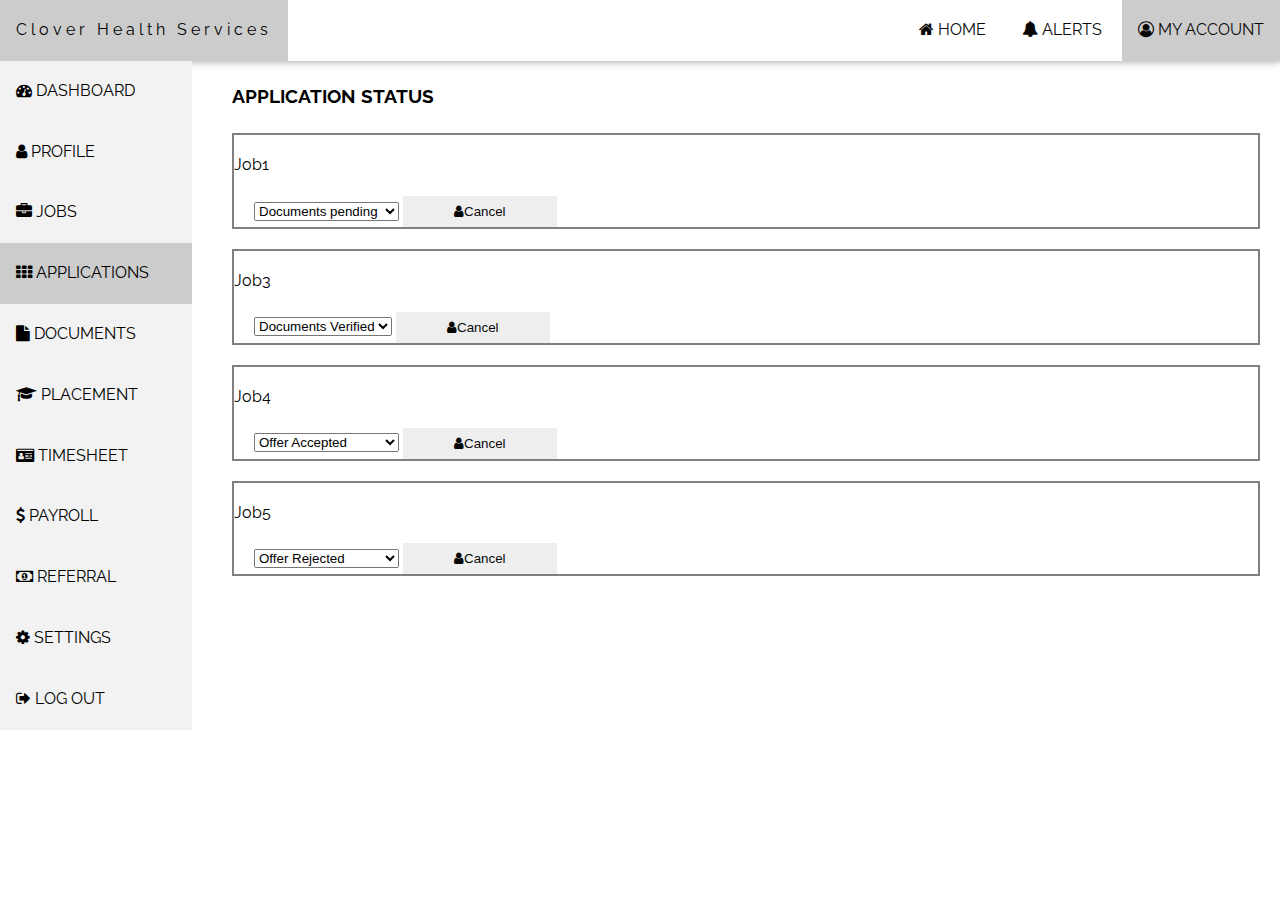
<file: application.html>
<!DOCTYPE html>
<html lang="en">
<head>
    <meta charset="UTF-8">
    <meta name="viewport" content="width=device-width, initial-scale=1.0">
    <title>Nurse Portal</title>
    <link rel="stylesheet" href="css/Style1.css">
    <link rel="stylesheet" href="https://fonts.googleapis.com/css?family=Raleway">
    <link rel="stylesheet" href="https://cdnjs.cloudflare.com/ajax/libs/font-awesome/4.7.0/css/font-awesome.min.css">
    <style>
        body,h1,h2,h3,h4,h5,h6 {
          font-family: "Raleway", sans-serif
        }
  
        body, html {
          height: 100%;
          line-height: 1.8;
        }
        
        .bar .button {
          padding: 16px;
        }

        .black {
        color: #080808!important;
        background-color: #eee!important;
        width:15%;
       }

       .boxing{
        border: solid gray 2px;
        box-sizing: content-box; 
        margin: 20px 20px 0px 20px;
       }
  
    </style>
</head>
<body>
    <!--top icons -->
<div class="top" style="height: 100%;">
    <div class="bar white card" id="myNavbar">
        <a href="index.html" class="bar-item button wide">Clover Health Services</a>
        <!-- Rightside navbar links -->
        <div class="right hide-small">
            <a href="index.html" class="bar-item button"><i class="fa fa-home"></i> HOME</a>
            <a class="bar-item button"><i class="fa fa-bell"></i> ALERTS</a>
            <a style="background-color: #ccc;" href="profile.html" class="bar-item button"><i class="fa fa-user-circle-o"></i> MY ACCOUNT</a>
        </div>
        <!-- Hide links and open sidebar -->
        <a href="javascript:void(0)" class="bar-item button right hide-large hide-medium" onclick="sb_open()">
            <i class="fa fa-bars"></i>
        </a>
    </div>

    <div style="display: flex;">

        <div class="hide-small bar-block" style="width: 15%;background-color: #f2f2f2;overflow: hidden;">
          <a href="dashboard.html" class="bar-item button pad"><i class="fa fa-dashboard"></i> DASHBOARD</a>
      <a href="profile.html" class="bar-item button pad"><i class="fa fa-user"></i> PROFILE</a>
      <a href="job.html" class="bar-item button pad"><i class="fa fa-briefcase"></i> JOBS</a>
      <a style="background-color: #ccc;" href="application.html" class="bar-item button pad"><i class="fa fa-th"></i> APPLICATIONS </a>
      <a href="documents.html" class="bar-item button pad"><i class="fa fa-file"></i> DOCUMENTS</a>
      <a href="placement.html" class="bar-item button pad"><i
              class="fa fa-graduation-cap"></i> PLACEMENT</a>
      <a href="timesheet.html" class="bar-item button pad"><i class="fa fa-id-card"></i> TIMESHEET</a>
      <a href="payroll.html" class="bar-item button pad"><i class="fa fa-dollar"></i> PAYROLL</a>
      <a href="referral.html" class="bar-item button pad"><i class="fa fa-money"></i> REFERRAL</a>
      <a href="setting.html" class="bar-item button pad"><i class="fa fa-gear"></i> SETTINGS</a>
      <a href="index.html" class="bar-item button pad"><i class="fa fa-sign-out"></i> LOG OUT</a>
        </div>

        <div style="margin-left: 20px;flex: 1;">
            <h3 style="margin-left: 20px;">APPLICATION STATUS</h3>
            <div class="boxing">
                <div class="flex-container">
                    <p class="flex-item">Job1</p>
                      <select style="margin-left: 20px;">
                        <option>Documents pending</option>
                        <option>Document Reviewed</option>
                        <option>Offer Accepted</option>
                        <option>Offer Rejected</option>
                      </select>
                    <button class="button black flex-item" type="submit">
                      <i class="fa fa-user"></i>Cancel
                    </button>
                  </div>
            </div>
            <div class="boxing">
            <div class="flex-container">
            <p class="flex-item">Job3</p>
            <select style="margin-left: 20px;">
              <option>Documents Verified</option>
              <option>Applied</option>
              <option>Document pending</option>
              <option>Offer Accepted</option>
              <option>Offer Rejected</option>
            </select>
            <button class="button black flex-item" type="submit">
              <i class="fa fa-user"></i>Cancel
            </button>
            </div>
            </div>
            
            <div class="boxing">
                <div class="flex-container">
                    <p class="flex-item">Job4</p>
                    <select style="margin-left: 20px;">
                      <option>Offer Accepted</option>
                      <option>Applied</option>
                      <option>Document pending</option>
                      <option>Document Reviewed</option>
                      <option>Offer Rejected</option>
                    </select>
                    <button class="button black flex-item" type="submit">
                      <i class="fa fa-user"></i>Cancel
                    </button>
                  </div>
            </div>

          <div class="boxing">
            <div class="flex-container">
                <p class="flex-item">Job5</p>
                <select style="margin-left: 20px;">
                  <option>Offer Rejected</option>
                  <option>Offer Accepted</option>
                  <option>Applied</option>
                  <option>Document pending</option>
                  <option>Document Reviewed</option>
                </select>
                <button class="button black flex-item" type="submit">
                  <i class="fa fa-user"></i>Cancel
                </button>
              </div>
        </div>
      </div>
    </div>  


          <!-- apply job form-->
            <div id="id01" class="modal">
              <div class="modal-content card-4 animate-zoom" style="max-width:600px;border-radius: 4%;">
            
                <div class="center"><br>
                  <span onclick="document.getElementById('id01').style.display='none'" class="button xlarge transparent display-topright" 
                  title="Close Modal">×</span>
                  <h3>Apply for this job!</h3>
                </div>
                <form class="container" action="/action_page.php">
                  <div class="section" style="text-align: center;">
                    <input class="input border margin-bottom" type="text" placeholder="Upload Resume">
                    <button onclick="document.getElementById('id01').style.display='none';document.getElementById('id02').style.display='block'" 
                    class="button block section padding black" type="button">Apply job</button>
                  </div>
                </form>
              </div>
            </div>
          
            <!-- job apply confirmation message-->
            <div id="id02" class="modal">
              <div class="modal-content card-4 animate-zoom" style="max-width:600px;border-radius: 4%;min-height: 35%;">
            
                <div class="center"><br>
                  <span onclick="document.getElementById('id02').style.display='none'" class="button xlarge transparent display-topright" title="Close Modal">×</span>
                  <h3><i class="fa fa-check xxlarge"></i>Thanks for applying the job</h3>
                  <button class="button black" onclick="document.getElementById('id02').style.display='none'">Close</button>
                </div>
              </div>
            </div>
        </div>
    </div>
</div>

</body>
</html>
</file>
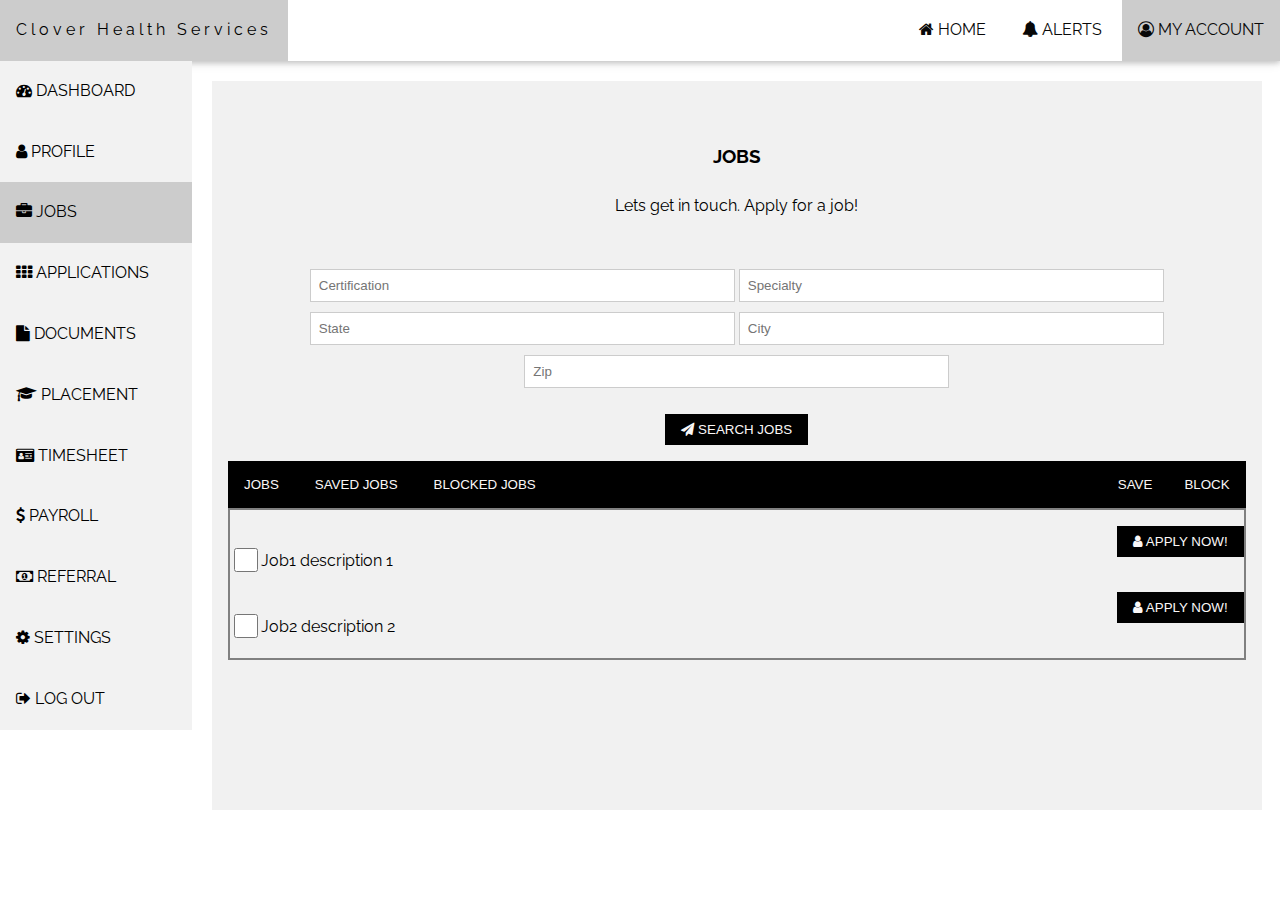
<file: job.html>
<!DOCTYPE html>
<html lang="en">
<head>
    <meta charset="UTF-8">
    <meta name="viewport" content="width=device-width, initial-scale=1.0">
    <title>Nurse Portal</title>
    <link rel="stylesheet" href="css/Style1.css">
    <link rel="stylesheet" href="https://fonts.googleapis.com/css?family=Raleway">
    <link rel="stylesheet" href="https://cdnjs.cloudflare.com/ajax/libs/font-awesome/4.7.0/css/font-awesome.min.css">
    <style>
        body,h1,h2,h3,h4,h5,h6 {
          font-family: "Raleway", sans-serif
        }
  
        body, html {
          height: 100%;
          line-height: 1.8;
        }
  
        .bar .button {
          padding: 16px;
        }
  
    </style>
</head>
<body>
    <!--top icons -->
<div class="top" style="height: 100%;">
    <div class="bar white card" id="myNavbar">
        <a href="index.html" class="bar-item button wide">Clover Health Services</a>
        <!-- Rightside navbar links -->
        <div class="right hide-small">
            <a href="index.html" class="bar-item button"><i class="fa fa-home"></i> HOME</a>
            <a class="bar-item button"><i class="fa fa-bell"></i> ALERTS</a>
            <a style="background-color: #ccc;" href="portal.html" class="bar-item button"><i class="fa fa-user-circle-o"></i> MY ACCOUNT</a>
        </div>
        <!-- Hide links and open sidebar -->
        <a href="javascript:void(0)" class="bar-item button right hide-large hide-medium" onclick="sb_open()">
            <i class="fa fa-bars"></i>
        </a>
    </div>

    <div style="display: flex;">

        <div class="hide-small bar-block" style="width: 15%;background-color: #f2f2f2;overflow: hidden; height: 100%;">
          <a href="dashboard.html" class="bar-item button pad"><i class="fa fa-dashboard"></i> DASHBOARD</a>
      <a href="profile.html" class="bar-item button pad"><i class="fa fa-user"></i> PROFILE</a>
      <a style="background-color: #ccc;" href="job.html" class="bar-item button pad"><i class="fa fa-briefcase"></i> JOBS</a>
      <a href="application.html" class="bar-item button pad"><i class="fa fa-th"></i> APPLICATIONS </a>
      <a href="documents.html" class="bar-item button pad"><i class="fa fa-file"></i> DOCUMENTS</a>
      <a href="placement.html" class="bar-item button pad"><i
              class="fa fa-graduation-cap"></i> PLACEMENT</a>
      <a href="timesheet.html" class="bar-item button pad"><i class="fa fa-id-card"></i> TIMESHEET</a>
      <a href="payroll.html" class="bar-item button pad"><i class="fa fa-dollar"></i> PAYROLL</a>
      <a href="referral.html" class="bar-item button pad"><i class="fa fa-money"></i> REFERRAL</a>
      <a href="setting.html" class="bar-item button pad"><i class="fa fa-gear"></i> SETTINGS</a>
      <a href="index.html" class="bar-item button pad"><i class="fa fa-sign-out"></i> LOG OUT</a>
        </div>
        <div class="profile-margin" style="margin-top: 20px;">
            <div class="container light-grey" style="padding:40px 16px; min-height:100%;" id="job" >
                <h3 class="center">JOBS</h3>
                <p class="center">Lets get in touch. Apply for a job!</p>
                <div style="margin-top:48px;">
                <form style="text-align:center;">
                <input class="input border" type="text" placeholder="Certification">
                <input class="input border" type="text" placeholder="Specialty"><br>
                <input class="input border" type="text" placeholder="State">
                <input class="input border" type="text" placeholder="City"><br>
                <input class="input border" type="text" placeholder="Zip">
          
                <p>
                  <button class="button black" type="submit">
                    <i class="fa fa-paper-plane"></i> SEARCH JOBS
                  </button>
                </p>
              </form>
                       
              <div class="bar black">
                <button class="button black" onclick="openJobs('jobs')">JOBS</button>
                <button class="button black" onclick="openJobs('saved')">SAVED JOBS</button>
                <button class="button black" onclick="openJobs('blocked')">BLOCKED JOBS</button>
                <button class="button black right" onclick="openJobs('blocked')">BLOCK</button>
                <button class="button black right" onclick="openJobs('saved')">SAVE</button>

              </div>
              
              <div id="jobs" class="JOBS">   
                <div style="border: solid gray 2px;box-sizing: content-box;">              
                    <p><input class="check margin-top" type="checkbox" >Job1 description 1
                    <button style="float: right;" class="button black" 
                    onclick="document.getElementById('id02').style.display='block'" type="button"><i class="fa fa-user">
                    </i> APPLY NOW!</button></p>
                    <p><input class="check margin-top" type="checkbox" >Job2 description 2
                      <button style="float: right;" class="button black" onclick="document.getElementById('id02').style.display='block'" 
                      type="submit"><i class="fa fa-user"></i> APPLY NOW!</button></p>
                  </div>
              </div>
              
              <div id="saved" class="JOBS" style="display:none">
                <div style="border: solid gray 2px;box-sizing: content-box;">
                  <div id = save1>
              
                    <p>Saved Job1 
                        <button style="float: right; margin-right:10px;" class="button black"  
                        type="submit" onclick="document.getElementById('save1').style.display='none'"><i class="fa fa-user"></i> REMOVE</button>
                        <button style="float: right; margin-right:10px;" class="button black" onclick="document.getElementById('id01').style.display='block'" 
                        type="submit"><i class="fa fa-user"></i> APPLY NOW!</button></p>
                        </div>
                    <div id = save2>
                    <p>Saved Job2
                    <button style="float: right; margin-right:10px;" class="button black"  
                      type="submit"><i class="fa fa-user" onclick="document.getElementById('save2').style.display='none'"></i> REMOVE</button>
                      <button style="float: right; margin-right:10px;" class="button black" onclick="document.getElementById('id02').style.display='block'" 
                      type="submit"><i class="fa fa-user"></i> APPLY NOW!</button></p>
                      </div>
                  </div>
                  </div>
              </div>
              
              <div id="blocked" class="JOBS" style="display:none">
                <div style="border: solid gray 2px;box-sizing: content-box;">
                    <div id = job1>
                    <p>Blocked Job1 
                        <button style="float: right; margin-right:10px;" class="button black"   
                        type="submit" onclick="document.getElementById('job1').style.display='none'"><i class="fa fa-user"></i> UNBLOCK</button>
                    </div> 
                    <div id = job2>                  
                    <p>Blocked Job2 
                        <button style="float: right; margin-right:10px;" class="button black" 
                        type="submit" onclick="document.getElementById('job2').style.display='none'"><i class="fa fa-user"></i> UNBLOCK</button>
                    </div>
                  </div>
              </div>
        </div>

        </div>
        
          <!-- job apply confirmation message-->
          <div id="id02" class="modal">
            <div class="modal-content card-4 animate-zoom" style="max-width:600px;border-radius: 4%;min-height: 35%;">
          
              <div class="center"><br>
                <span onclick="document.getElementById('id02').style.display='none'" class="button xlarge transparent display-topright" title="Close Modal">×</span>
                <h3><i class="fa fa-check xxlarge"></i>Thanks for applying the job</h3>
                <button class="button black" onclick="document.getElementById('id02').style.display='none'">Close</button>
              </div>
            </div>
          </div>
</div>
</div>

  <script>

    function openJobs(job) {
      var i;
      var x = document.getElementsByClassName("JOBS");
      for (i = 0; i < x.length; i++) {
        x[i].style.display = "none";  
      }
      document.getElementById(job).style.display = "block";  
    }
    </script>

</body>
</html>
</file>
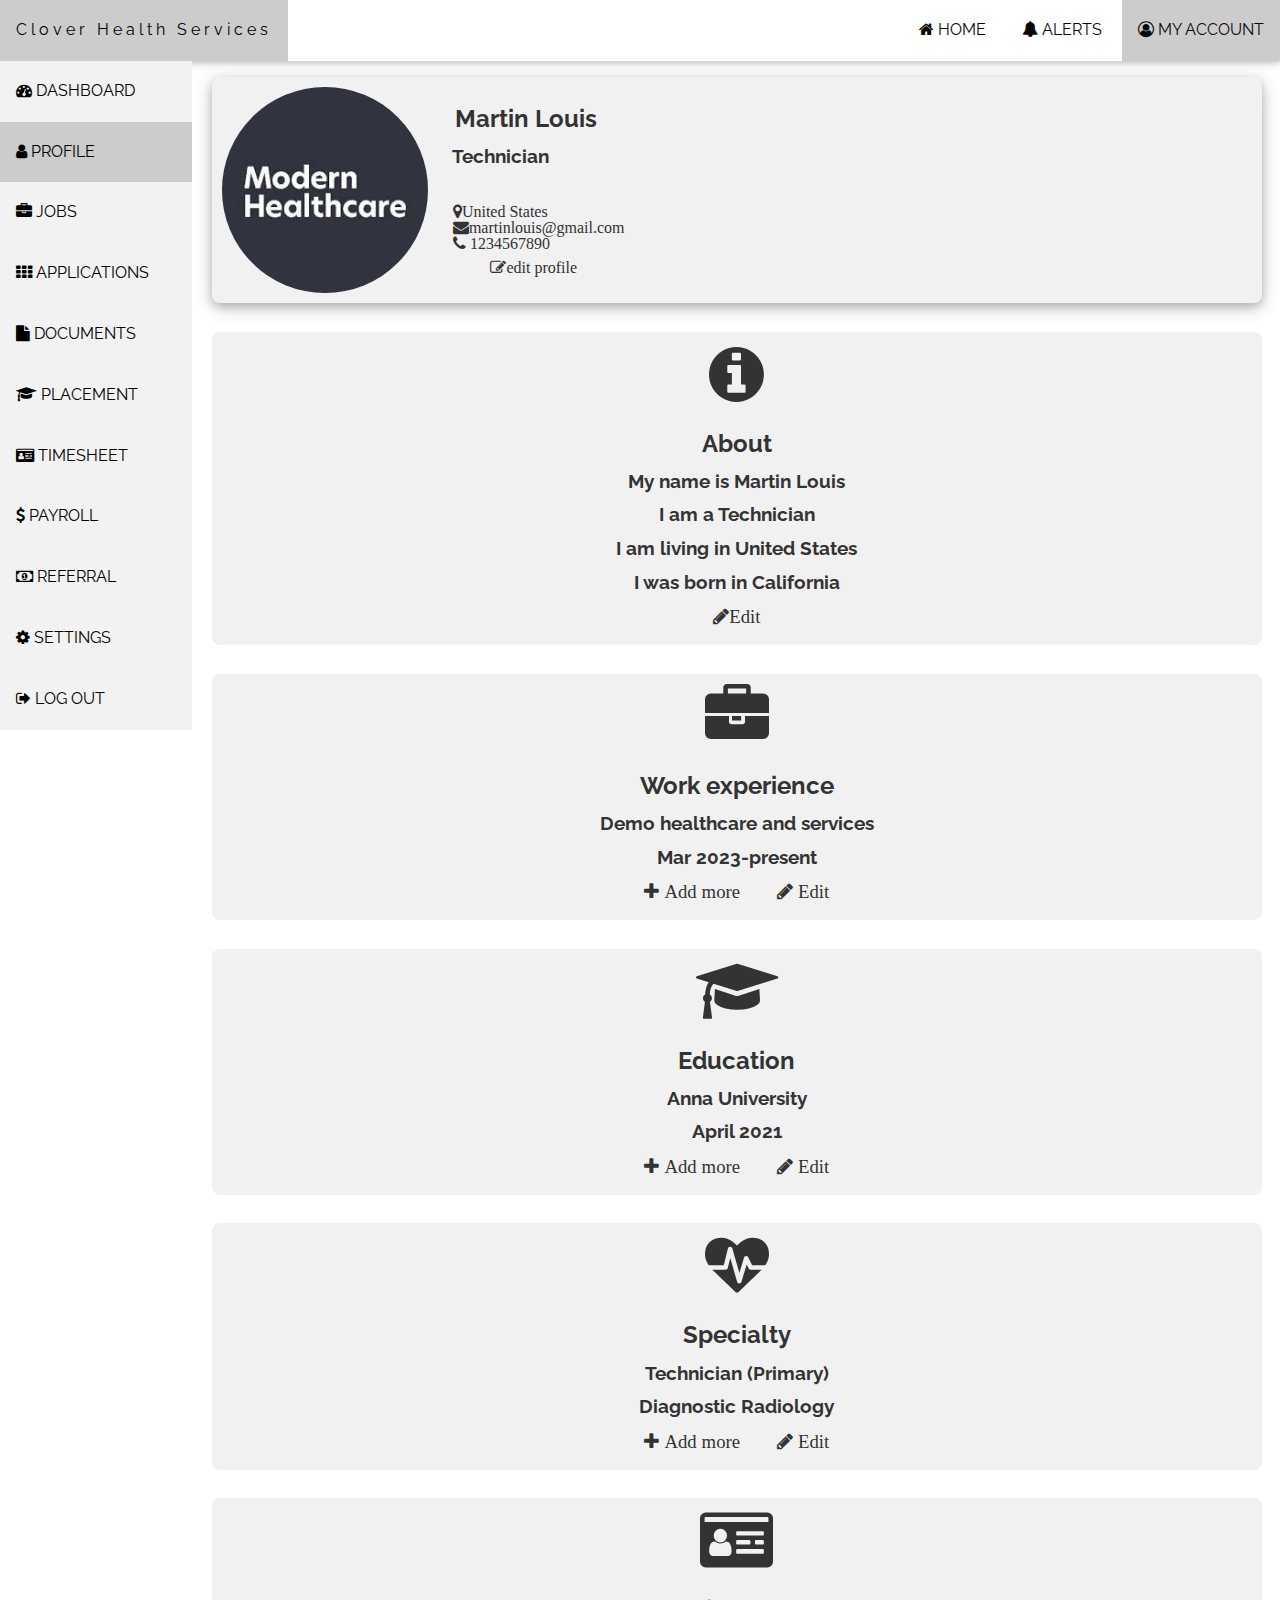
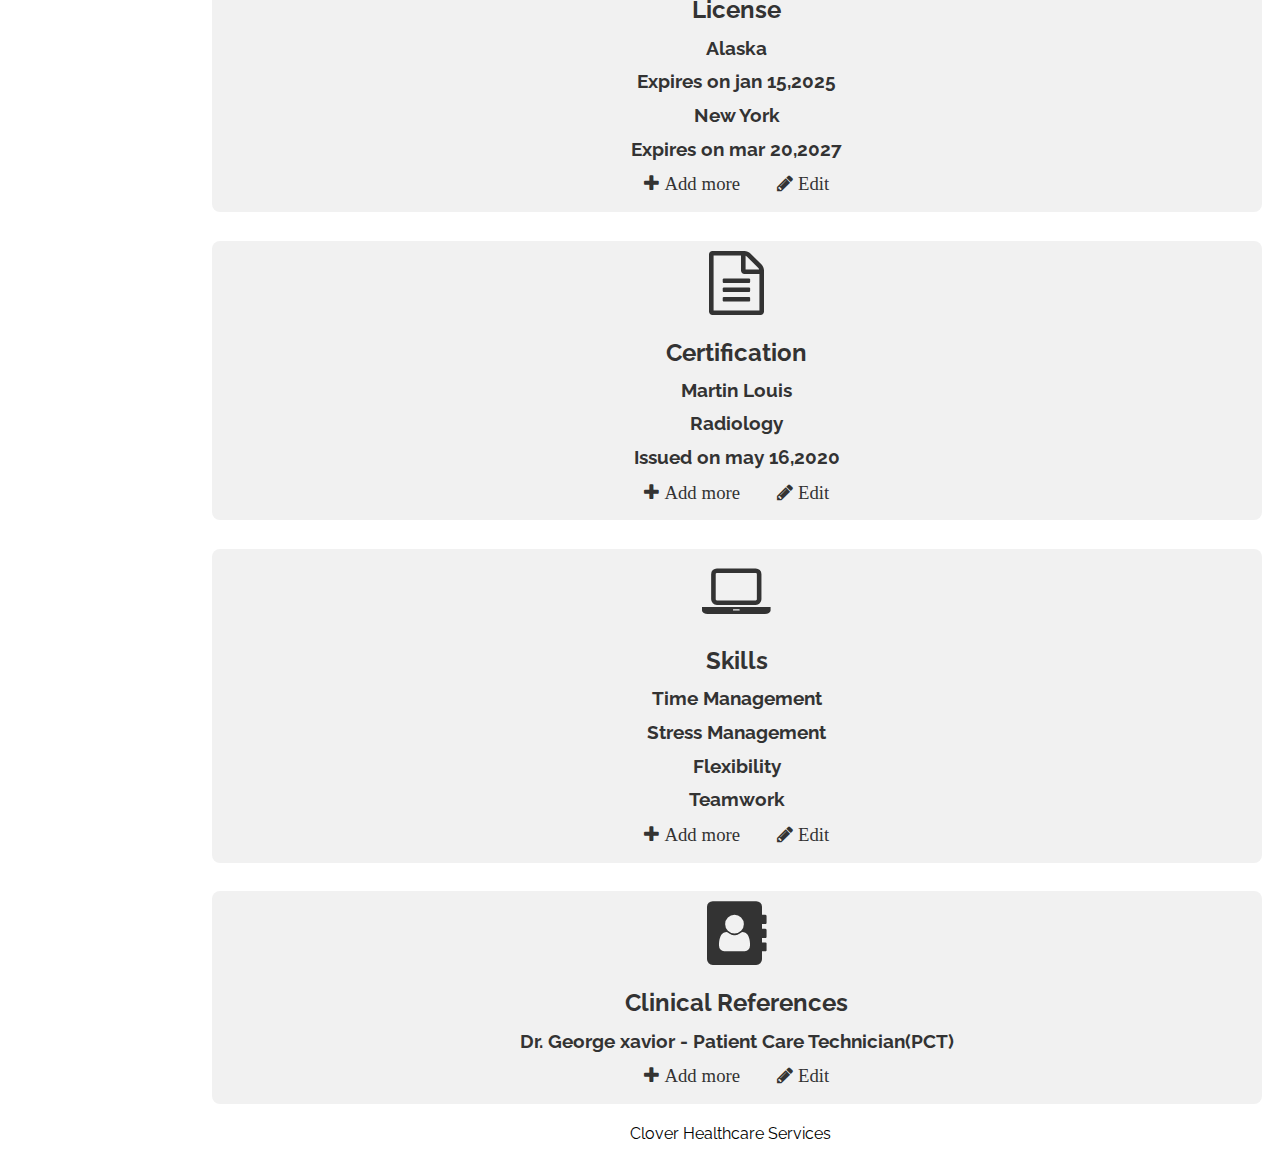
<file: profile.html>
<!DOCTYPE html>
<html lang="en">
<head>
    <meta charset="UTF-8">
    <meta name="viewport" content="width=device-width, initial-scale=1.0">
    <title>Nurse Portal</title>
    <link rel="stylesheet" href="css/Style1.css">
    <link rel="stylesheet" href="https://fonts.googleapis.com/css?family=Raleway">
    <link rel="stylesheet" href="https://cdnjs.cloudflare.com/ajax/libs/font-awesome/4.7.0/css/font-awesome.min.css">
    <style>
        body,h1,h2,h3,h4,h5,h6 {
          font-family: "Raleway", sans-serif
        }
  
        body, html {
          height: 100%;
          line-height: 1.8;
        }
  
        .bar .button {
          padding: 16px;
        }

        .panel {
          
          align-items: center;
          padding: 10px;
          background-color: #f1f1f1;
          border-radius: 8px;
          text-decoration: none;
          color: #333;
        }

        .panel img {
          border-radius: 50%;
          margin-right: 15px;
        }

        .panel div {
          display: flex;
          flex-direction: column;
        }

        .panel h2, .panel h3 ,.panel h4 {
          margin: 0;
          padding: 0;
        }
    </style>
</head>
<body>
    <!--top icons -->
    <div class="top" style="height: 100%;">
        <div class="bar white card" id="myNavbar">
            <a href="index.html" class="bar-item button wide">Clover Health Services</a>
            <!-- Rightside navbar links -->
            <div class="right hide-small">
                <a href="index.html" class="bar-item button"><i class="fa fa-home"></i> HOME</a>
                <a class="bar-item button"><i class="fa fa-bell"></i> ALERTS</a>
                <a style="background-color: #ccc;" href="profile.html" class="bar-item button"><i class="fa fa-user-circle-o"></i> MY ACCOUNT</a>
            </div>
            <!-- Hide links and open sidebar -->
            <a href="javascript:void(0)" class="bar-item button right hide-large hide-medium" onclick="sb_open()">
                <i class="fa fa-bars"></i>
            </a>
        </div>

        <div style="display: flex;">
        <!-- Top bar icons-->
        <div class="hide-small bar-block" style="width: 15%;background-color: #f2f2f2;overflow: hidden;height: 100%;">
          <a href="dashboard.html" class="bar-item button pad"><i class="fa fa-dashboard"></i> DASHBOARD</a>
      <a style="background-color: #ccc;" href="profile.html" class="bar-item button pad"><i class="fa fa-user"></i> PROFILE</a>
      <a href="job.html" class="bar-item button pad"><i class="fa fa-briefcase"></i> JOBS</a>
      <a href="application.html" class="bar-item button pad"><i class="fa fa-th"></i> APPLICATIONS </a>
      <a href="documents.html" class="bar-item button pad"><i class="fa fa-file"></i> DOCUMENTS</a>
      <a href="placement.html" class="bar-item button pad"><i
              class="fa fa-graduation-cap"></i> PLACEMENT</a>
      <a href="timesheet.html" class="bar-item button pad"><i class="fa fa-id-card"></i> TIMESHEET</a>
      <a href="payroll.html" class="bar-item button pad"><i class="fa fa-dollar"></i> PAYROLL</a>
      <a href="referral.html" class="bar-item button pad"><i class="fa fa-money"></i> REFERRAL</a>
      <a href="setting.html" class="bar-item button pad"><i class="fa fa-gear"></i> SETTINGS</a>
      <a href="index.html" class="bar-item button pad"><i class="fa fa-sign-out"></i> LOG OUT</a>
        </div>

      <!-- Sidebar on small screens -->
      <nav class="sidebar bar-block black card animate-left hide-medium hide-large" style="display:none" id="mySidebar">
        <a href="dashboard.html" class="bar-item button pad"><i class="fa fa-dashboard"></i> DASHBOARD</a>
      <a href="profile.html" class="bar-item button pad"><i class="fa fa-user"></i> PROFILE</a>
      <a href="job.html" class="bar-item button pad"><i class="fa fa-briefcase"></i> JOBS</a>
      <a href="application.html" class="bar-item button pad"><i class="fa fa-th"></i> APPLICATIONS </a>
      <a href="documents.html" class="bar-item button pad"><i class="fa fa-file"></i> DOCUMENTS</a>
      <a href="placement.html" class="bar-item button pad"><i
              class="fa fa-graduation-cap"></i> PLACEMENT</a>
      <a href="timesheet.html" class="bar-item button pad"><i class="fa fa-id-card"></i> TIMESHEET</a>
      <a href="payroll.html" class="bar-item button pad"><i class="fa fa-dollar"></i> PAYROLL</a>
      <a href="referral.html" class="bar-item button pad"><i class="fa fa-money"></i> REFERRAL</a>
      <a href="setting.html" class="bar-item button pad"><i class="fa fa-gear"></i> SETTINGS</a>
      <a href="index.html" class="bar-item button pad"><i class="fa fa-sign-out"></i> LOG OUT</a>
      </nav>

      <!-- profile contents-->
      <div class="profile-margin">

        <!-- section 1-->
        <div class="panel card-4 flex margin-top">
          <img src="image/img1.jpg" alt="profile picture" height="15%" width="20%">
          <div>
            <h2>&nbsp; Martin Louis</h2>
            <h3>&nbsp; Technician</h3><br>
            <i class="fa fa-map-marker" style="margin-left: 10px;">United States</i>
            <i class="fa fa-envelope" style="margin-left: 10px;">martinlouis@gmail.com</i>
            <i class="fa fa-phone" style="margin-left: 10px;"> 1234567890</i> 
            <a href="" class="fa fa-edit button" style="float: right;">edit profile</a>
          </div>
        </div>
        <br>

        <!-- section 2-->
        <div class="panel" style="text-align: center;">
          <i class="fa fa-info-circle margin-bottom jumbo center" ></i><br>
          <h2>About</h2>
          <h3>My name is Martin Louis <br>
          I am a Technician <br>
          I am living in United States <br>
          I was born in California <br>
          <button type="button" class="fa fa-pencil button">Edit</button>
          </h3>
        </div>
        <br>

        <!-- section 3-->
        <div class="panel" style="text-align: center;">
          <i class="fa fa-briefcase margin-bottom jumbo center"></i>
          <h2 >Work experience</h2>
          <h3 >Demo healthcare and services <br>
            Mar 2023-present <br>
            <a class="fa fa-plus button" onclick="document.getElementById('demo1').style.display ='block'"> Add more</a>
            <a class="fa fa-pencil button" onclick=""> Edit</a>
          </h3>
        </div>
        <br>

        <!-- section 4-->
        <div class="panel" style="text-align: center;">
          <i class="fa fa-graduation-cap margin-bottom jumbo center"></i>
          <h2 >Education</h2>
          <h3>Anna University <br>
            April 2021 <br>
            <a class="fa fa-plus button" onclick=""> Add more</a>
            <a class="fa fa-pencil button" onclick=""> Edit</a>
          </h3>
        </div>
        <br>

        <!-- section 5-->
        <div class="panel" style="text-align: center;">
          <i class="fa fa-heartbeat margin-bottom jumbo center"></i>
          <h2>Specialty</h2>
          <h3>Technician (Primary) <br>
            Diagnostic Radiology <br>
            <a class="fa fa-plus button" onclick=""> Add more</a>
            <a class="fa fa-pencil button" onclick=""> Edit</a>        
          </h3>
        </div>
        <br>

        <!-- section 6-->
        <div class="panel" style="text-align: center;">
          <i class="fa fa-id-card margin-bottom jumbo center"></i>
          <h2>License</h2>
          <h3>Alaska <br>
            Expires on jan 15,2025 <br>
            New York <br>
            Expires on mar 20,2027 <br>
            <a class="fa fa-plus button" onclick=""> Add more</a>
            <a class="fa fa-pencil button" onclick=""> Edit</a>          
          </h3>
        </div>
        <br>

        <!-- section 7-->
        <div class="panel" style="text-align: center;">
          <i class="fa fa-file-text-o margin-bottom jumbo center"></i>
          <h2>Certification</h2>
          <h3>Martin Louis <br>
            Radiology <br>
            Issued on may 16,2020 <br>
            <a class="fa fa-plus button" onclick=""> Add more</a>
            <a class="fa fa-pencil button" onclick=""> Edit</a>          
          </h3>
        </div>
        <br>

        <!-- section 8-->
        <div class="panel" style="text-align: center;">
          <i class="fa fa-laptop margin-bottom jumbo center"></i>
          <h2>Skills</h2>
          <h3>Time Management <br>
            Stress Management <br>
            Flexibility <br>
            Teamwork <br>
            <a class="fa fa-plus button" onclick=""> Add more</a>
            <a class="fa fa-pencil button" onclick=""> Edit</a>          
          </h3>
        </div>
        <br>

        <!-- section 9-->
        <div class="panel" style="text-align: center;">
          <i class="fa fa-address-book margin-bottom jumbo center"></i>
          <h2>Clinical References</h2>
          <h3>Dr. George xavior - Patient Care Technician(PCT) <br>
          <a class="fa fa-plus button" onclick=""> Add more</a>
          <a class="fa fa-pencil button" onclick=""> Edit</a>
        </h3>
        </div>

      </div>
      <br>
    </div>
    <p style="text-align: center;margin-left: 180px;"> Clover Healthcare Services</p>
  </div>


    <script src="js/sidebar.js"></script>
</body>
</html>
</file>
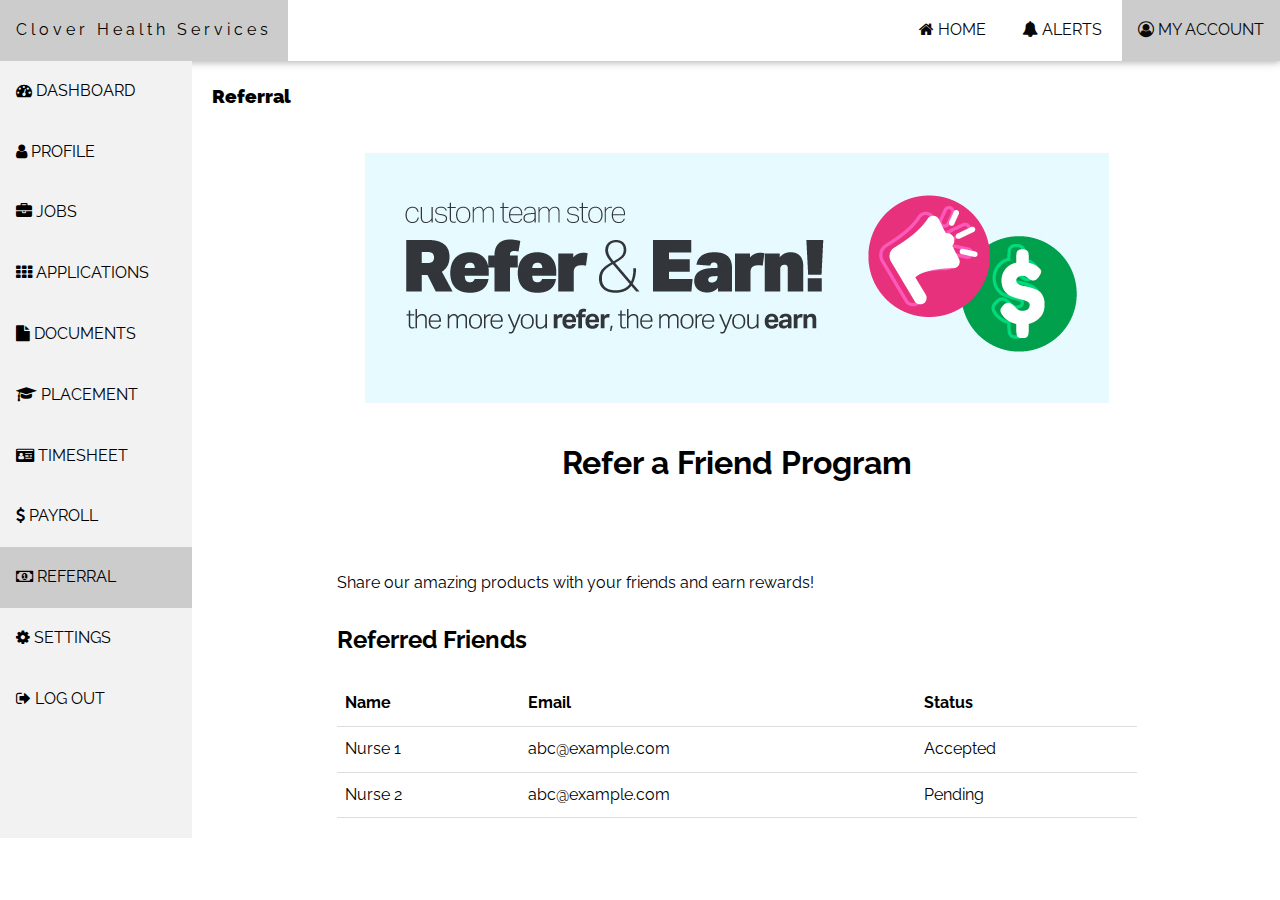
<file: referral.html>
<!DOCTYPE html>
<html lang="en">
<head>
    <meta charset="UTF-8">
    <meta name="viewport" content="width=device-width, initial-scale=1.0">
    <title>Nurse Portal</title>
    <link rel="stylesheet" href="css/Style1.css">
    <link rel="stylesheet" href="https://fonts.googleapis.com/css?family=Raleway">
    <link rel="stylesheet" href="https://cdnjs.cloudflare.com/ajax/libs/font-awesome/4.7.0/css/font-awesome.min.css">
    <style>
        body,h1,h2,h3,h4,h5,h6 {
          font-family: "Raleway", sans-serif
        }
  
        body, html {
          height: 100%;
          line-height: 1.8;
        }
  
        .bar .button {
          padding: 16px;
        }

        .custom-file-input {
          display: inline-block;
          position: relative;
        }

        .custom-file-input label {
          display: inline-block;
          cursor: pointer;
          padding: 6px 12px;
          background-color: #f2f2f2;
          border: 1px solid #ccc;
          border-radius: 4px;
        }

        .custom-file-input img {
          width: 20px; /* Set the desired width of the image */
          height: 20px; /* Set the desired height of the image */
          margin-right: 8px;
          vertical-align: middle;
        }




        

        .header {

        text-align: center;

        padding: 20px;

        }

        .content {

        max-width: 800px;

        margin: 0 auto;

        padding: 20px;

        }

        img {

        max-width: 100%;

        height: auto;

        }

        table {

        border-collapse: collapse;

        width: 100%;

        }

        th, td {

        padding: 8px;

        text-align: left;

        border-bottom: 1px solid #ddd;

        }
  
    </style>
</head>
<body>
<!--top icons -->
<div class="top" style="height: 100%;">
  <div class="bar white card" id="myNavbar">
      <a href="index.html" class="bar-item button wide">Clover Health Services</a>
      <!-- Rightside navbar links -->
      <div class="right hide-small">
          <a href="index.html" class="bar-item button"><i class="fa fa-home"></i> HOME</a>
          <a class="bar-item button"><i class="fa fa-bell"></i> ALERTS</a>
          <a style="background-color: #ccc;" href="portal.html" class="bar-item button"><i class="fa fa-user-circle-o"></i> MY ACCOUNT</a>
      </div>
      <!-- Hide links and open sidebar -->
      <a href="javascript:void(0)" class="bar-item button right hide-large hide-medium" onclick="sb_open()">
          <i class="fa fa-bars"></i>
      </a>
    </div>

  <div style="display: flex;">

    <div class="hide-small bar-block" style="width: 15%;background-color: #f2f2f2;overflow: hidden;">
      <a href="dashboard.html" class="bar-item button pad"><i class="fa fa-dashboard"></i> DASHBOARD</a>
      <a href="profile.html" class="bar-item button pad"><i class="fa fa-user"></i> PROFILE</a>
      <a href="job.html" class="bar-item button pad"><i class="fa fa-briefcase"></i> JOBS</a>
      <a href="application.html" class="bar-item button pad"><i class="fa fa-th"></i> APPLICATIONS </a>
      <a href="documents.html" class="bar-item button pad"><i class="fa fa-file"></i> DOCUMENTS</a>
      <a href="placement.html" class="bar-item button pad"><i
              class="fa fa-graduation-cap"></i> PLACEMENT</a>
      <a href="timesheet.html" class="bar-item button pad"><i class="fa fa-id-card"></i> TIMESHEET</a>
      <a href="payroll.html" class="bar-item button pad"><i class="fa fa-dollar"></i> PAYROLL</a>
      <a style="background-color: #ccc;" href="referral.html" class="bar-item button pad"><i class="fa fa-money"></i> REFERRAL</a>
      <a href="setting.html" class="bar-item button pad"><i class="fa fa-gear"></i> SETTINGS</a>
      <a href="index.html" class="bar-item button pad"><i class="fa fa-sign-out"></i> LOG OUT</a>
    </div>

    <!-- Sidebar on small screens -->
    <nav class="sidebar bar-block black card animate-left hide-medium hide-large" style="display:none" id="mySidebar">
      <a href="dashboard.html" class="bar-item button pad"><i class="fa fa-dashboard"></i> DASHBOARD</a>
      <a href="profile.html" class="bar-item button pad"><i class="fa fa-user"></i> PROFILE</a>
      <a href="job.html" class="bar-item button pad"><i class="fa fa-briefcase"></i> JOBS</a>
      <a href="application.html" class="bar-item button pad"><i class="fa fa-th"></i> APPLICATIONS </a>
      <a href="documents.html" class="bar-item button pad"><i class="fa fa-file"></i> DOCUMENTS</a>
      <a href="placement.html" class="bar-item button pad"><i
              class="fa fa-graduation-cap"></i> PLACEMENT</a>
      <a href="timesheet.html" class="bar-item button pad"><i class="fa fa-id-card"></i> TIMESHEET</a>
      <a href="payroll.html" class="bar-item button pad"><i class="fa fa-dollar"></i> PAYROLL</a>
      <a href="referral.html" class="bar-item button pad"><i class="fa fa-money"></i> REFERRAL</a>
      <a href="setting.html" class="bar-item button pad"><i class="fa fa-gear"></i> SETTINGS</a>
      <a href="index.html" class="bar-item button pad"><i class="fa fa-sign-out"></i> LOG OUT</a>
    </nav>

    <div class="profile-margin">
        <h3><b>Referral</b></h3>
        
        <div class="header">

            <img src="image/img5.png" alt="Refer a Friend">
        
            <h1>Refer a Friend Program</h1>
        
          </div>
        
          <div class="content">
        
            <p>Share our amazing products with your friends and earn rewards!</p>        
         
        
            <h2>Referred Friends</h2>
        
            <table>
        
              <thead>
        
                <tr>
        
                  <th>Name</th>
        
                  <th>Email</th>
        
                  <th>Status</th>
        
                </tr>
        
              </thead>
        
              <tbody id="referredFriends">
        
                <!-- Dummy data for illustration purposes -->
        
                <tr>
        
                  <td>Nurse 1</td>
        
                  <td>abc@example.com</td>
        
                  <td>Accepted</td>
        
                </tr>
        
                <tr>
        
                  <td>Nurse 2</td>
        
                  <td>abc@example.com</td>
        
                  <td>Pending</td>
        
                </tr>
        
              </tbody>
        
            </table>
        
          </div>
            
          </div>
        

    </div>
  </div>
  </div>

  <script src="js/sidebar.js"></script>
</body>
</html>
</file>
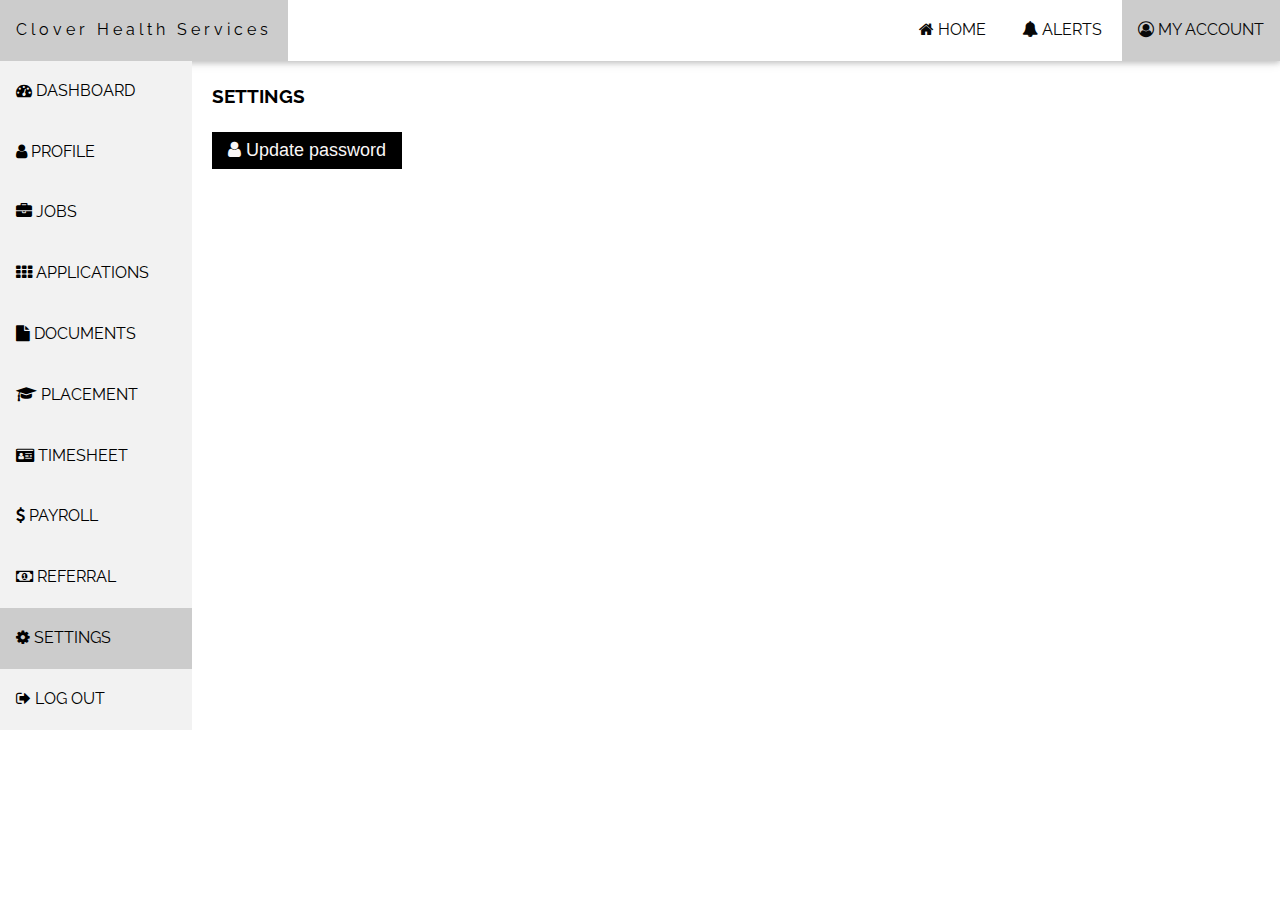
<file: setting.html>
<!DOCTYPE html>
<html lang="en">
<head>
    <meta charset="UTF-8">
    <meta name="viewport" content="width=device-width, initial-scale=1.0">
    <title>Nurse Portal</title>
    <link rel="stylesheet" href="css/Style1.css">
    <link rel="stylesheet" href="https://fonts.googleapis.com/css?family=Raleway">
    <link rel="stylesheet" href="https://cdnjs.cloudflare.com/ajax/libs/font-awesome/4.7.0/css/font-awesome.min.css">
    <style>
        body,h1,h2,h3,h4,h5,h6 {
          font-family: "Raleway", sans-serif
        }
  
        body, html {
          height: 100%;
          line-height: 1.8;
        }
  
        .bar .button {
          padding: 16px;
        }
  
    </style>
</head>
<body>
    <!--top icons -->
<div class="top" style="height: 100%;">
    <div class="bar white card" id="myNavbar">
        <a href="index.html" class="bar-item button wide">Clover Health Services</a>
        <!-- Rightside navbar links -->
        <div class="right hide-small">
            <a href="index.html" class="bar-item button"><i class="fa fa-home"></i> HOME</a>
            <a class="bar-item button"><i class="fa fa-bell"></i> ALERTS</a>
            <a style="background-color: #ccc;" href="profile.html" class="bar-item button"><i class="fa fa-user-circle-o"></i> MY ACCOUNT</a>
        </div>
        <!-- Hide links and open sidebar -->
        <a href="javascript:void(0)" class="bar-item button right hide-large hide-medium" onclick="sb_open()">
            <i class="fa fa-bars"></i>
        </a>
    </div>

    <div style="display: flex;">

        <div class="hide-small bar-block" style="width: 15%;background-color: #f2f2f2;overflow: hidden;">
          <a href="dashboard.html" class="bar-item button pad"><i class="fa fa-dashboard"></i> DASHBOARD</a>
      <a href="profile.html" class="bar-item button pad"><i class="fa fa-user"></i> PROFILE</a>
      <a href="job.html" class="bar-item button pad"><i class="fa fa-briefcase"></i> JOBS</a>
      <a href="application.html" class="bar-item button pad"><i class="fa fa-th"></i> APPLICATIONS </a>
      <a href="documents.html" class="bar-item button pad"><i class="fa fa-file"></i> DOCUMENTS</a>
      <a href="placement.html" class="bar-item button pad"><i
              class="fa fa-graduation-cap"></i> PLACEMENT</a>
      <a href="timesheet.html" class="bar-item button pad"><i class="fa fa-id-card"></i> TIMESHEET</a>
      <a href="payroll.html" class="bar-item button pad"><i class="fa fa-dollar"></i> PAYROLL</a>
      <a href="referral.html" class="bar-item button pad"><i class="fa fa-money"></i> REFERRAL</a>
      <a style="background-color: #ccc;" href="setting.html" class="bar-item button pad"><i class="fa fa-gear"></i> SETTINGS</a>
      <a href="index.html" class="bar-item button pad"><i class="fa fa-sign-out"></i> LOG OUT</a>
        </div>

        <!-- Sidebar on small screens -->
        <nav class="sidebar bar-block black card animate-left hide-medium hide-large" style="display:none" id="mySidebar">
          <a href="dashboard.html" class="bar-item button pad"><i class="fa fa-dashboard"></i> DASHBOARD</a>
      <a href="profile.html" class="bar-item button pad"><i class="fa fa-user"></i> PROFILE</a>
      <a href="job.html" class="bar-item button pad"><i class="fa fa-briefcase"></i> JOBS</a>
      <a href="application.html" class="bar-item button pad"><i class="fa fa-th"></i> APPLICATIONS </a>
      <a href="documents.html" class="bar-item button pad"><i class="fa fa-file"></i> DOCUMENTS</a>
      <a href="placement.html" class="bar-item button pad"><i
              class="fa fa-graduation-cap"></i> PLACEMENT</a>
      <a href="timesheet.html" class="bar-item button pad"><i class="fa fa-id-card"></i> TIMESHEET</a>
      <a href="payroll.html" class="bar-item button pad"><i class="fa fa-dollar"></i> PAYROLL</a>
      <a href="referral.html" class="bar-item button pad"><i class="fa fa-money"></i> REFERRAL</a>
      <a href="setting.html" class="bar-item button pad"><i class="fa fa-gear"></i> SETTINGS</a>
      <a href="index.html" class="bar-item button pad"><i class="fa fa-sign-out"></i> LOG OUT</a>
        </nav>

        <div style="margin-left: 20px;flex: 1;">
            <h3>SETTINGS</h3>
            <button class="button black large" onclick="document.getElementById('id05').style.display='block'" type="button"><i class="fa fa-user"></i> Update password</button><br><br>
        </div>
    </div>
</div>



<!-- Update password modal-->
<div id="id05" class="modal">
    <div class="modal-content card-4 animate-zoom" style="max-width:600px;border-radius: 4%;">
  
      <div class="center"><br>
        <span onclick="document.getElementById('id05').style.display='none'" class="button xlarge transparent display-topright" 
        title="Close Modal">×</span>
        <h3>Update password</h3>
      </div>
      <form class="container">
        <div class="section" style="text-align: center;">
          <input class="input border margin-bottom" type="text" placeholder="Current password"><br>
          <input class="input border margin-bottom" type="text" placeholder=" New password"><br>
          <input class="input border" type="text" placeholder="Confirm new password"><br>
          <button onclick="document.getElementById('id05').style.display='none';" 
          class="button section padding black" type="button"> Update</button>
        </div>
      </form>
    </div>
  </div>

  <!-- Notification settings modal-->
<div id="id06" class="modal">
    <div class="modal-content card-4 animate-zoom" style="max-width:600px;border-radius: 4%;">
  
      <div class="center"><br>
        <span onclick="document.getElementById('id06').style.display='none'" class="button xlarge transparent display-topright" 
        title="Close Modal">×</span>
        <h3>Notification settings</h3>
      </div>
      <form class="container">
        <div class="section" style="text-align: center;">
          <label>Enable Notification</label>
          <input type="checkbox" checked><br>
          <label>Job Alert</label>
          <input type="checkbox"><br>
          <button onclick="document.getElementById('id06').style.display='none';" 
          class="button section padding black" type="button">close</button>
        </div>
      </form>
    </div>
  </div>
<script src="js/sidebar.js"></script>
</body>
</html>
</file>
<file: css/Style1.css>
body{margin:0 !important}

.top,.bottom{width:100%;z-index:1}.top{top:0}.bottom{bottom:0}

.white{color:#080808!important;background-color:#fff!important}

@media (max-width:600px){.hide-small{display:none!important}}
@media (min-width:993px){.hide-large{display:none!important}}
@media (max-width:992px) and (min-width:601px){.hide-medium{display:none!important}}
@media (min-width:800px){.quarter{width:24.99999%;float:left;padding:0 8px}}


.bar-block .bar-item{width:100%;display:block;padding:8px 16px;text-align:left;border:none;white-space:normal;float:none;outline:0}
.btn,.button{border:none;display:inline-block;padding:8px 16px;vertical-align:middle;overflow:hidden;text-decoration:none;color:inherit;background-color:inherit;text-align:center;cursor:pointer;white-space:nowrap}

.button:hover{color:#000!important;background-color:#ccc!important}

.wide{letter-spacing:4px}

.right{float:right!important}

/*Small screen */

.sidebar{height:100%;width:200px;background-color:#fff;position:fixed!important;z-index:1;overflow:auto}

.black{color:#faf7f7!important;background-color:#000!important}

.animate-left{position:relative;animation:animateleft 0.4s}@keyframes animateleft{from{left:-300px;opacity:0} to{left:0;opacity:1}}

/*img things */
.display-container:hover .display-hover{display:block}.display-container:hover span.display-hover{display:inline-block}.display-hover{display:none}
.tooltip,.display-container{position:relative}.tooltip .text{display:none}.tooltip:hover .text{display:inline-block}
.grayscale{filter:grayscale(75%)}.grayscale-min{filter:grayscale(50%)}
.display-left{position:absolute;top:50%;left:0%;transform:translate(0%,-50%);-ms-transform:translate(-0%,-50%)}
.text-white{color:#fff!important}
.jumbo{font-size:64px!important}
.xlarge{font-size:24px!important}
.xxlarge{font-size:36px!important}
.padding-large{padding:12px 24px!important}
.margin-top{margin-top:16px!important}
.opacity{opacity:0.60}.hover-opacity-off:hover{opacity:1}

/*small icon things */
.display-bottomleft{position:absolute;left:0;bottom:0}
.display-bottomright{position:absolute;right:0;bottom:0}
.xlarge{font-size:24px!important}
.section{margin-top:16px!important;margin-bottom:16px!important}
.hover-opacity:hover{opacity:0.60}

/* About */
.container{padding:0.01em 16px}
.container:after,.container:before{content:"";display:table;clear:both}
.center{text-align:center!important}
.row-padding:after,.row-padding:before{content:"";display:table;clear:both}

.pad{padding: 16px !important}
.card-4{box-shadow:0 4px 10px 0 rgba(0,0,0,0.2),0 4px 20px 0 rgba(0,0,0,0.19)}
.light-grey{color:#000!important;background-color:#f1f1f1!important}
.left{float:left!important}
.circle{border-radius:50%}
.margin-right{margin-right:16px!important}
.block{display:block;width:100%}
.dark-grey{color:#fff!important;background-color:#616161!important}
.large{font-size:18px!important}
/* Job */
.modal{z-index:3;display:none;padding-top:100px;position:fixed;left:0;top:0;width:100%;height:100%;overflow:auto;background-color:rgb(0,0,0);background-color:rgba(0,0,0,0.4)}
.modal-content{margin:auto;background-color:#fff;position:relative;padding:0;outline:0;width:600px;}
@media (max-width:600px) {.modal-content{margin:auto;background-color:#fff;position:relative;padding:0;outline:0;width:300px}}
.animate-zoom {animation:animatezoom 0.6s}@keyframes animatezoom{from{transform:scale(0)} to{transform:scale(1)}}
.xlarge{font-size:24px!important}
.transparent{background-color:transparent!important}
.display-topright{position:absolute;right:0;top:0}
.section{margin-top:16px!important;margin-bottom:16px!important}
.border{border:1px solid #ccc!important}
.margin-bottom{margin-bottom:16px!important}
.check{width:24px;height:24px;position:relative;top:6px}
.panel:after,.panel:before{content:"";display:table;clear:both}
.flex{display: flex;}
.input{padding:8px;border-bottom:1px solid #ccc;width: 40%;margin-bottom: 1%;}
@media (max-width:600px){.input{padding:8px;border-bottom:1px solid #ccc;width: 90%;margin-bottom: 1%;}}
.justify{text-align: justify;}
.card{box-shadow:0 2px 5px 0 rgba(0,0,0,0.16),0 2px 10px 0 rgba(0,0,0,0.12)}
.mycard{box-shadow:0 2px 5px 0 rgba(0,0,0,0.16),0 2px 10px 0 rgba(0,0,0,0.12)}
.profile-margin{width: 82%;margin-left: 20px;}
@media (max-width:600px) {.profile-margin{margin-left: 30px;}}
.payrolltab{width: 100%;}
@media screen and (max-width:600px) {.payrolltab{width: 40%;}}
</file>
